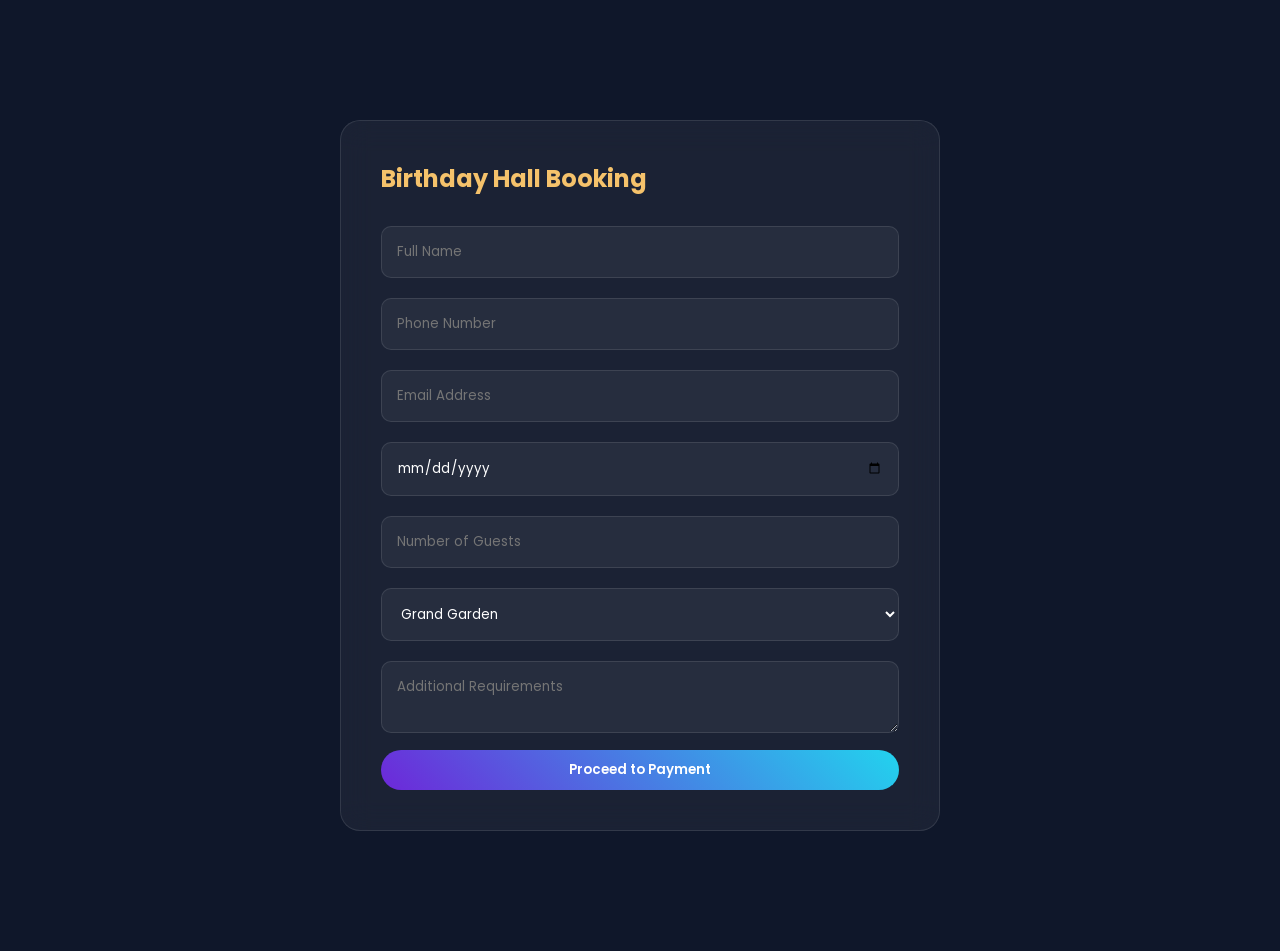
<file: UI-UX-JAISON/LANDING PAGE/birthday.html>
<!DOCTYPE html>
<html lang="en">
<head>
    <meta charset="UTF-8">
    <title> Birthday Hall Booking | Jai Events</title>
    <link rel="stylesheet" href="style.css">
    <link rel="icon" type="image/x-icon" href="D:\internship\jai_events_file\logo.png">
</head>
<body>
    <div class="glass-card form-container">
        <h2 style="color:var(--gold); margin-bottom: 20px;">Birthday Hall Booking</h2>
        <form action="payment.html">
            <input type="text" placeholder="Full Name" required>
            <input type="tel" placeholder="Phone Number" required>
            <input type="email" placeholder="Email Address" required>
            <input type="date" placeholder="Event Date" required>
            <input type="number" placeholder="Number of Guests" required>
            <select>
                <option>Grand Garden</option>
                <option>Garden Pavilion</option>
            </select>
            <textarea placeholder="Additional Requirements"></textarea>
            <button type="submit" class="btn-book" style="border:none; width:100%; cursor:pointer;">Proceed to Payment</button>
        </form>
    </div>
</body>
</html>
</file>
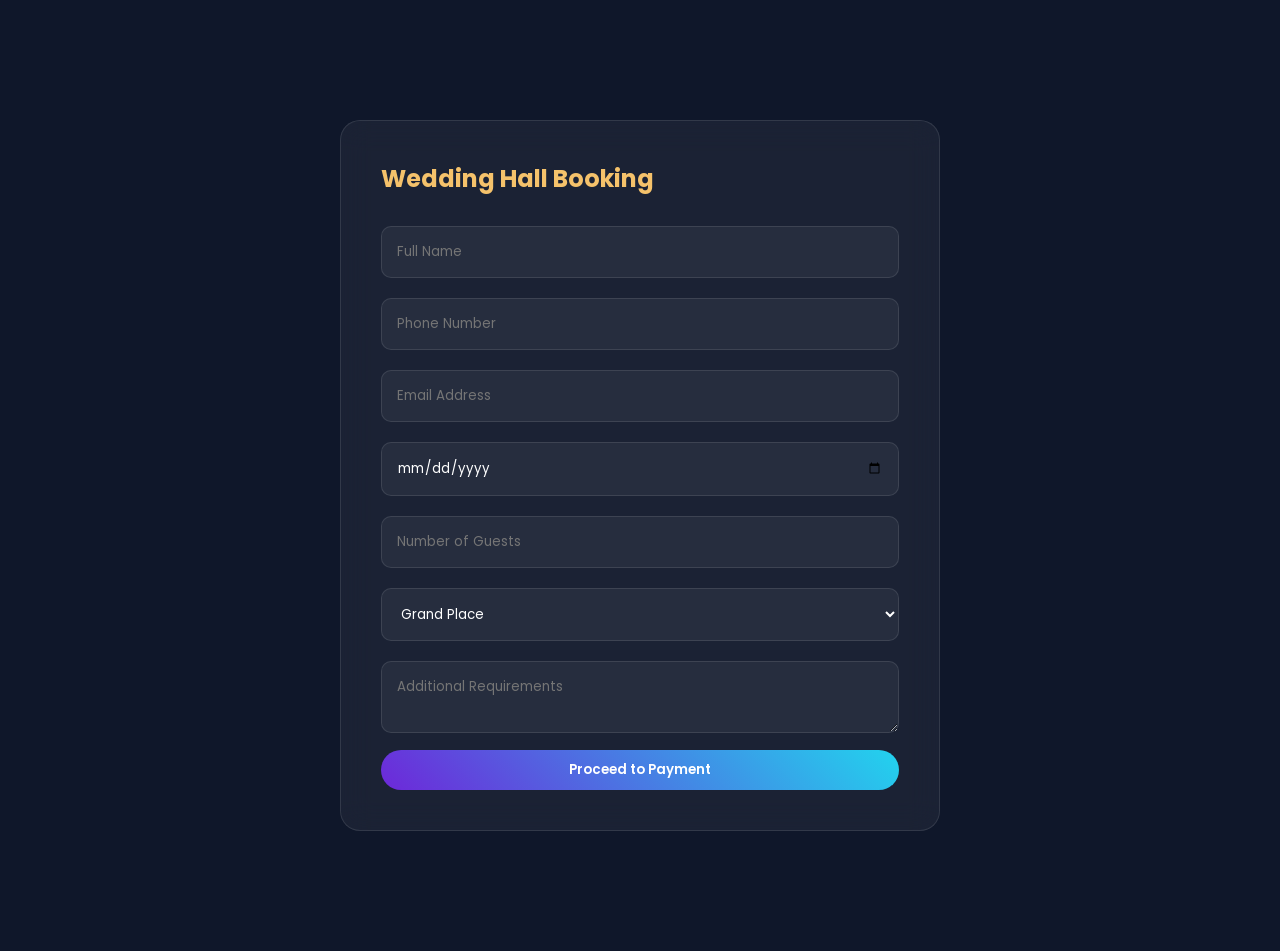
<file: UI-UX-JAISON/LANDING PAGE/meeting.html>
<!DOCTYPE html>
<html lang="en">
<head>
    <meta charset="UTF-8">
    <title>Wedding Booking | Jai Events</title>
    <link rel="stylesheet" href="style.css">
    <link rel="icon" type="image/x-icon" href="D:\internship\jai_events_file\logo.png">
</head>
<body>
    <div class="glass-card form-container">
        <h2 style="color:var(--gold); margin-bottom: 20px;">Wedding Hall Booking</h2>
        <form action="payment.html">
            <input type="text" placeholder="Full Name" required>
            <input type="tel" placeholder="Phone Number" required>
            <input type="email" placeholder="Email Address" required>
            <input type="date" placeholder="Meeting Date" required>
            <input type="number" placeholder="Number of Guests" required>
            <select>
                <option>Grand Place</option>
                <option>Garden HAll</option>
            </select>
            <textarea placeholder="Additional Requirements"></textarea>
            <button type="submit" class="btn-book" style="border:none; width:100%; cursor:pointer;">Proceed to Payment</button>
        </form>
    </div>
</body>
</html>
</file>
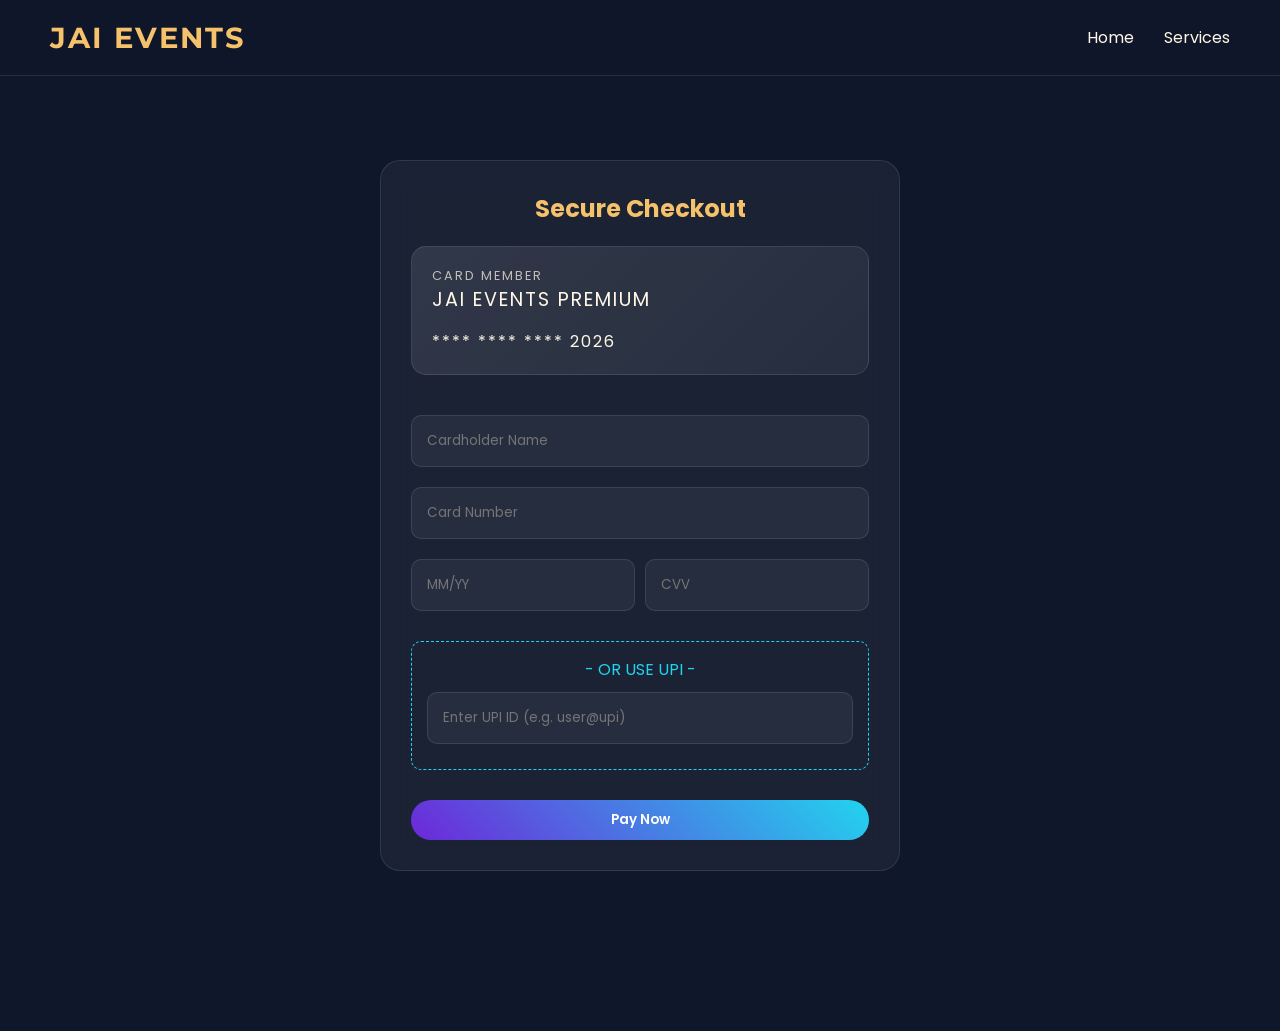
<file: UI-UX-JAISON/LANDING PAGE/payment.html>
<!DOCTYPE html>
<html lang="en">
<head>
    <meta charset="UTF-8">
    <meta name="viewport" content="width=device-width, initial-scale=1.0">
    <title>Secure Payment | Jai Events</title>
    <link rel="stylesheet" href="style.css">
    <link rel="icon" type="image/x-icon" href="D:\internship\jai_events_file\logo.png">
    <style>
        .payment-card {
            background: linear-gradient(135deg, rgba(255,255,255,0.1), rgba(255,255,255,0.05));
            border-radius: 15px;
            padding: 20px;
            margin-bottom: 30px;
            border: 1px solid var(--glass-border);
            text-transform: uppercase;
            letter-spacing: 2px;
        }
        .upi-section {
            text-align: center;
            margin: 20px 0;
            padding: 15px;
            border: 1px dashed var(--neon-cyan);
            border-radius: 10px;
        }
    </style>
</head>
<body>
    <nav>
        <div class="logo">Jai Events</div>
        <ul class="nav-links">
            <li><a href="index.html">Home</a></li>
            <li><a href="services.html">Services</a></li>
        </ul>
    </nav>

    <div class="form-container">
        <div class="glass-card">
            <h2 style="color:var(--gold); text-align:center; margin-bottom:20px;">Secure Checkout</h2>
            
            <div class="payment-card">
                <p style="font-size: 0.8rem; opacity: 0.7;">Card Member</p>
                <p style="font-size: 1.2rem; margin-bottom: 15px;">Jai Events Premium</p>
                <p>**** **** **** 2026</p>
            </div>

            <form id="paymentForm">
                <input type="text" placeholder="Cardholder Name" required>
                <input type="text" placeholder="Card Number" maxlength="16" required>
                <div style="display:flex; gap:10px;">
                    <input type="text" placeholder="MM/YY" required>
                    <input type="password" placeholder="CVV" maxlength="3" required>
                </div>

                <div class="upi-section">
                    <p style="color:var(--neon-cyan)">- OR USE UPI -</p>
                    <input type="text" placeholder="Enter UPI ID (e.g. user@upi)">
                </div>

                <button type="submit" class="btn-book" style="width:100%; border:none; cursor:pointer; margin-top:10px;">Pay Now</button>
            </form>
        </div>
    </div>

    <!-- Success Message (Hidden by default) -->
    <div id="successOverlay" style="display:none; position:fixed; top:0; left:0; width:100%; height:100%; background:var(--bg-dark); z-index:2000; justify-content:center; align-items:center; flex-direction:column; text-align:center;">
        <h1 style="color:var(--neon-cyan); font-size:3rem; margin-bottom:20px;">Booking Successful!</h1>
        <p style="color:var(--ivory); font-size:1.2rem;">Welcome to the Jai Events family. Your celebration starts now.</p>
        <a href="index.html" class="btn-book" style="margin-top:30px;">Return Home</a>
    </div>

    <script>
        document.getElementById('paymentForm').addEventListener('submit', function(e) {
            e.preventDefault();
            document.getElementById('successOverlay').style.display = 'flex';
        });
    </script>
</body>
</html>
</file>
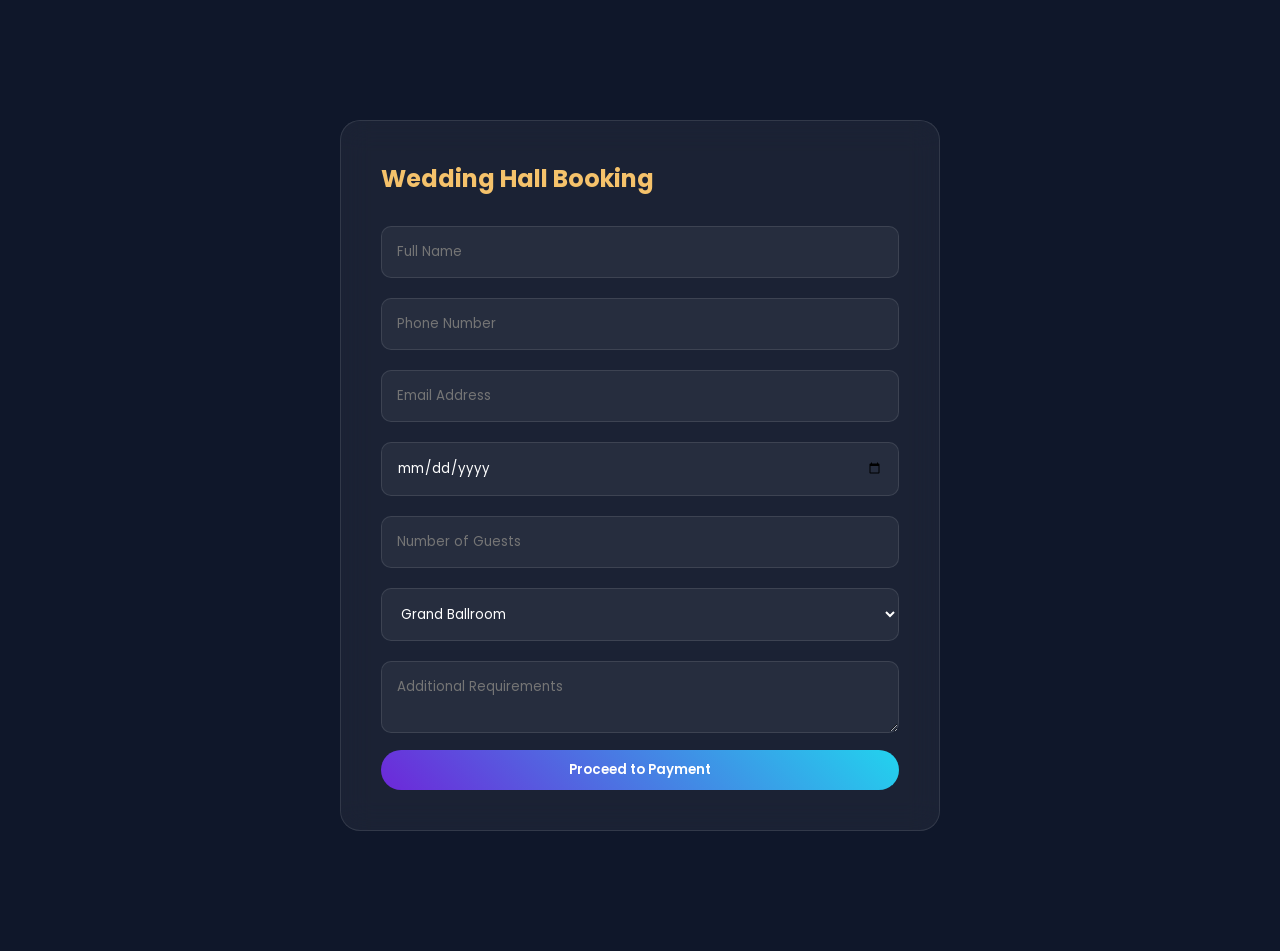
<file: UI-UX-JAISON/LANDING PAGE/wedding.html>
<!DOCTYPE html>
<html lang="en">
<head>
    <meta charset="UTF-8">
    <title>Wedding Booking | Jai Events</title>
    <link rel="stylesheet" href="style.css">
    <link rel="icon" type="image/x-icon" href="D:\internship\jai_events_file\logo.png">
</head>
<body>
    <div class="glass-card form-container">
        <h2 style="color:var(--gold); margin-bottom: 20px;">Wedding Hall Booking</h2>
        <form action="payment.html">
            <input type="text" placeholder="Full Name" required>
            <input type="tel" placeholder="Phone Number" required>
            <input type="email" placeholder="Email Address" required>
            <input type="date" placeholder="Event Date" required>
            <input type="number" placeholder="Number of Guests" required>
            <select>
                <option>Grand Ballroom</option>
                <option>Garden Pavilion</option>
            </select>
            <textarea placeholder="Additional Requirements"></textarea>
            <button type="submit" class="btn-book" style="border:none; width:100%; cursor:pointer;">Proceed to Payment</button>
        </form>
    </div>
</body>
</html>
</file>
<file: UI-UX-JAISON/LANDING PAGE/style.css>
/* Google Fonts */
@import url('https://fonts.googleapis.com/css2?family=Montserrat:wght@300;400;700&family=Poppins:wght@300;400;600&display=swap');

:root {
    --bg-dark: #0F172A;
    --royal-purple: #6D28D9;
    --gold: #F5C26B;
    --ivory: #FFF8E7;
    --neon-cyan: #22D3EE;
    --glass: rgba(255, 255, 255, 0.05);
    --glass-border: rgba(255, 255, 255, 0.1);
}

* {
    margin: 0;
    padding: 0;
    box-sizing: border-box;
    font-family: 'Poppins', sans-serif;
}

body {
    background-color: var(--bg-dark);
    color: var(--ivory);
    overflow-x: hidden;
    scroll-behavior: smooth;
}

/* Animations */
@keyframes fadeIn {
    from { opacity: 0; transform: translateY(20px); }
    to { opacity: 1; transform: translateY(0); }
}

@keyframes glow {
    0% { box-shadow: 0 0 5px var(--royal-purple); }
    50% { box-shadow: 0 0 20px var(--neon-cyan); }
    100% { box-shadow: 0 0 5px var(--royal-purple); }
}

/* Navbar */
nav {
    position: fixed;
    top: 0;
    width: 100%;
    padding: 20px 50px;
    display: flex;
    justify-content: space-between;
    align-items: center;
    background: rgba(15, 23, 42, 0.8);
    backdrop-filter: blur(10px);
    z-index: 1000;
    border-bottom: 1px solid var(--glass-border);
}

.logo {
    font-family: 'Montserrat', sans-serif;
    font-weight: 700;
    font-size: 1.8rem;
    color: var(--gold);
    text-transform: uppercase;
    letter-spacing: 2px;
}
.logo-container {
  display: flex;
  align-items: center;
  gap: 10px; 
}
.round-logo {
  width: 40px;  
  height: 40px;
  border-radius: 50%;
  object-fit: cover;
}

.brand-name {
  font-weight: bold;
  color: #EBC07F; 
  font-size: 24px;
}

.nav-links {
    display: flex;
    list-style: none;
    gap: 30px;
}

.nav-links a {
    text-decoration: none;
    color: var(--ivory);
    font-weight: 400;
    transition: 0.3s;
}

.nav-links a:hover {
    color: var(--neon-cyan);
}

.btn-book {
    background: linear-gradient(45deg, var(--royal-purple), var(--neon-cyan));
    padding: 10px 25px;
    border-radius: 30px;
    color: white;
    text-decoration: none;
    font-weight: 600;
    animation: glow 3s infinite;
    transition: transform 0.3s;
}

.btn-book:hover {
    transform: scale(1.05);
}

/* Hero Section */
.hero {
    height: 100vh;
    background: linear-gradient(rgba(15, 23, 42, 0.7), rgba(15, 23, 42, 0.7)), 
                url('https://images.unsplash.com/photo-1519167758481-83f550bb49b3?auto=format&fit=crop&q=80&w=1600') center/cover no-repeat;
    display: flex;
    flex-direction: column;
    justify-content: center;
    align-items: center;
    text-align: center;
    padding: 0 20px;
}

.hero h1 {
    font-size: 4rem;
    font-family: 'Montserrat', sans-serif;
    margin-bottom: 20px;
    color: var(--gold);
    animation: fadeIn 1s ease-out;
}

.hero p {
    max-width: 800px;
    line-height: 1.8;
    font-size: 1.1rem;
    color: var(--ivory);
    animation: fadeIn 1.5s ease-out;
}

/* Cards & Glassmorphism */
.glass-card {
    background: var(--glass);
    backdrop-filter: blur(15px);
    border: 1px solid var(--glass-border);
    border-radius: 20px;
    padding: 30px;
    transition: 0.4s;
}

.glass-card:hover {
    transform: translateY(-10px);
    border-color: var(--neon-cyan);
}

/* Forms */
.form-container {
    max-width: 600px;
    margin: 120px auto;
    padding: 40px;
}

input, select, textarea {
    width: 100%;
    padding: 15px;
    margin: 10px 0;
    background: rgba(255,255,255,0.05);
    border: 1px solid var(--glass-border);
    color: white;
    border-radius: 10px;
}

input:focus {
    outline: none;
    border-color: var(--neon-cyan);
    box-shadow: 0 0 10px rgba(34, 211, 238, 0.3);
}
/* Main Container for side-by-side layout */
.contact-container {
    display: flex;
    flex-wrap: wrap; /* Mobile-la onnu keela onnu vara */
    justify-content: space-around;
    align-items: center;
    padding: 40px 20px;
    gap: 20px;
}

/* Left side Card width */
.contact-left {
    flex: 1;
    min-width: 350px;
    display: flex;
    justify-content: center;
}

/* Right side Map width */
.contact-right {
    flex: 1;
    min-width: 350px;
}

/* Map frame style */
.contact-right iframe {
    border-radius: 15px;
    box-shadow: 0 10px 20px rgba(0,0,0,0.3);
}

/* Tablet/Mobile-ku adjustment */
@media (max-width: 768px) {
    .contact-container {
        flex-direction: column;
    }
}
/* Card size matrum alignment fix */
.vcard-container {
    display: flex;
    flex-direction: column;
    align-items: center;
    padding: 50px 0;
    perspective: 1000px; /* 3D effect-kaaga */
}

.flip-card {
    width: 350px; 
    height: 200px;
    background-color: transparent;
}

.flip-card-inner {
    position: relative;
    width: 100%;
    height: 100%;
    text-align: center;
    transition: transform 0.8s;
    transform-style: preserve-3d;
}

.flip-card:hover .flip-card-inner {
    transform: rotateY(180deg);
}

.flip-card-front, .flip-card-back {
    position: absolute;
    width: 100%;
    height: 100%;
    -webkit-backface-visibility: hidden;
    backface-visibility: hidden;
    border-radius: 12px;
    box-shadow: 0 10px 30px rgba(0,0,0,0.5);
}

.flip-card-front img, .flip-card-back img {
    width: 100%;
    height: 100%;
    border-radius: 12px;
}

.flip-card-back {
    transform: rotateY(180deg);
}

.flip-hint {
    color: #ffcc00;
    margin-top: 15px;
    font-size: 14px;
}


footer {
    text-align: center;
    padding: 40px;
    border-top: 1px solid var(--glass-border);
    margin-top: 50px;
    color: var(--gold);
}
</file>
